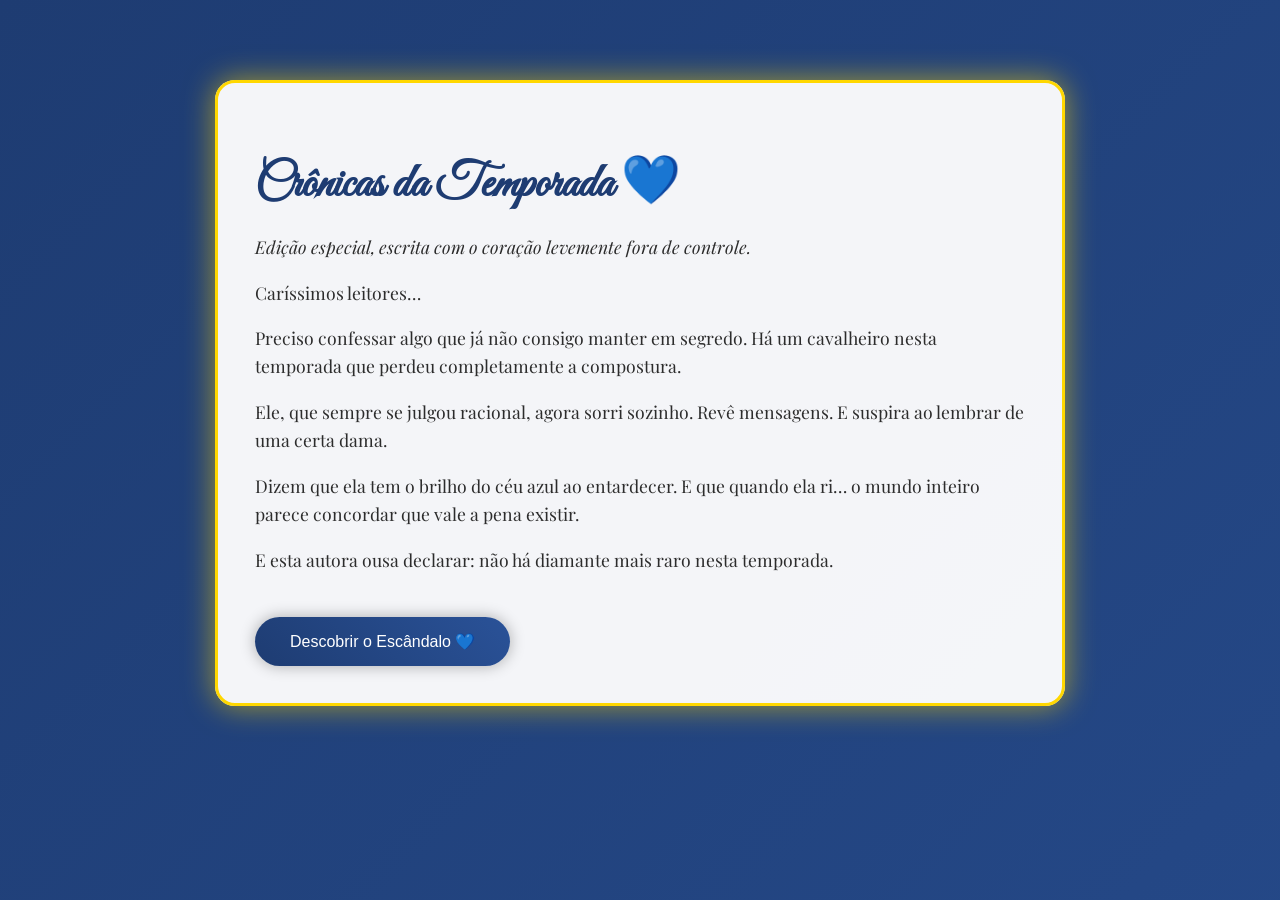
<file: index.html>
<!DOCTYPE html>
<html lang="pt-BR">

<head>
    <meta charset="UTF-8">
    <meta name="viewport" content="width=device-width, initial-scale=1.0">
    <title>Crônicas da Temporada 💙</title>
    <link rel="stylesheet" href="styles.css">
    <link href="https://fonts.googleapis.com/css2?family=Playfair+Display:wght@400;700&family=Great+Vibes&display=swap"
        rel="stylesheet">

</head>

<body>
    <div class="container">
        <!-- TELA 1 -->
        <div id="tela1" class="card">
            <h1>Crônicas da Temporada 💙</h1>
            <p><em>Edição especial,
                    escrita com o coração levemente fora de controle.</em></p>
            <p>Caríssimos leitores… </p>
            <p>Preciso confessar algo que já não consigo manter em segredo. Há um cavalheiro nesta temporada que
                perdeu completamente a compostura. </p>
            <p>Ele,
                que sempre se julgou racional,
                agora sorri sozinho. Revê mensagens. E suspira ao lembrar de uma certa dama. </p>
            <p>Dizem que ela tem o brilho do céu azul ao entardecer. E que quando ela ri… o mundo inteiro parece
                concordar que vale a pena existir. </p>
            <p>E esta autora ousa declarar: não há diamante mais raro nesta temporada. </p><button class="button"
                onclick="abrirConvite()">Descobrir o Escândalo 💙</button>
        </div>
        <!-- TELA 2 -->
        <div id="tela2" class="card hidden">
            <h2>Convite Oficial 👑</h2>
            <p>Se esta dama estiver lendo esta mensagem… </p>
            <p>Saiba que este cavalheiro não deseja apenas uma dança. Ele deseja aquelas conversas que duram
                horas,
                os risos inesperados,
                os abraços que parecem lar. </p>
            <p>Local do baile: Onde estivermos juntos.<br>Traje sugerido: Azul — porque combina perfeitamente
                com você. </p>
            <p>E com toda a coragem que resta neste peito apaixonado… </p>
            <p><strong>Permite-me continuar escolhendo você,
                    todos os dias?</strong></p><button class="button" onclick="final()">💙 Aceito a
                dança</button><br><br><button class="button" onclick="final()">💙 Aceito o cavalheiro (mesmo ele
                sendo dramático)</button>
        </div>
        <!-- TELA 3 -->
        <div id="tela3" class="card hidden">
            <h2>Declaração Final 💙</h2>
            <p>Entre todas as histórias que poderiam ter acontecido… a minha favorita é a nossa. </p>
            <p>Se for escândalo amar você assim,
                que a sociedade inteira comente. </p>
            <p>Porque,
                no fim das contas,
                eu escolheria você. De novo. E de novo. E de novo. </p>
            <p><strong>Com amor,
                    hoje e em todas as estações.</strong></p>
        </div>
    </div>
    <script>function abrirConvite() {
            document.getElementById("tela1").classList.add("hidden");
            document.getElementById("tela2").classList.remove("hidden");
        }

        function final() {
            document.getElementById("tela2").classList.add("hidden");
            document.getElementById("tela3").classList.remove("hidden");
        }

        // gerar pétalas
        for (let i = 0; i < 25; i++) {
            let petal = document.createElement("div");
            petal.classList.add("petal");
            petal.style.left = Math.random() * 100 + "vw";
            petal.style.animationDuration = (5 + Math.random() * 5) + "s";
            document.body.appendChild(petal);
        }

    </script>
</body>

</html>
</file>
<file: styles.css>
body {
    margin: 0;
    font-family: 'Playfair Display', serif;
    background: linear-gradient(135deg, #1e3c72, #2a5298, #6dd5fa);
    background-size: 400% 400%;
    animation: gradientBG 15s ease infinite;
    color: #fff;
    overflow-x: hidden;
}

@keyframes gradientBG {
    0% {
        background-position: 0% 50%;
    }

    50% {
        background-position: 100% 50%;
    }

    100% {
        background-position: 0% 50%;
    }
}

.container {
    padding: 40px 20px;
    max-width: 850px;
    margin: auto;
}

.card {
    background: rgba(255, 255, 255, 0.95);
    color: #2c2c2c;
    padding: 40px;
    border-radius: 20px;
    box-shadow: 0 0 30px rgba(255, 215, 0, 0.6);
    margin-top: 40px;
    position: relative;
    animation: fadeIn 1s ease forwards;
}

.card::before {
    content: "";
    position: absolute;
    inset: 0;
    border: 3px solid gold;
    border-radius: 20px;
    pointer-events: none;
}

h1,
h2 {
    font-family: 'Great Vibes', cursive;
    font-size: 3em;
    color: #1e3c72;
    margin-bottom: 10px;
}

p {
    font-size: 1.1em;
    line-height: 1.6em;
}

.button {
    background: linear-gradient(45deg, #1e3c72, #2a5298);
    color: white;
    border: none;
    padding: 15px 35px;
    border-radius: 40px;
    font-size: 1em;
    cursor: pointer;
    margin-top: 25px;
    transition: 0.4s;
    box-shadow: 0 0 15px rgba(0, 0, 0, 0.3);
}

.button:hover {
    transform: scale(1.05);
    box-shadow: 0 0 25px gold;
}

.hidden {
    display: none;
}

@keyframes fadeIn {
    from {
        opacity: 0;
        transform: translateY(20px);
    }

    to {
        opacity: 1;
        transform: translateY(0);
    }
}

/* pétalas */
.petal {
    position: fixed;
    top: -10px;
    width: 10px;
    height: 10px;
    background: rgba(255, 255, 255, 0.7);
    border-radius: 50%;
    animation: fall linear infinite;
}

@keyframes fall {
    to {
        transform: translateY(100vh);
    }
}
</file>
